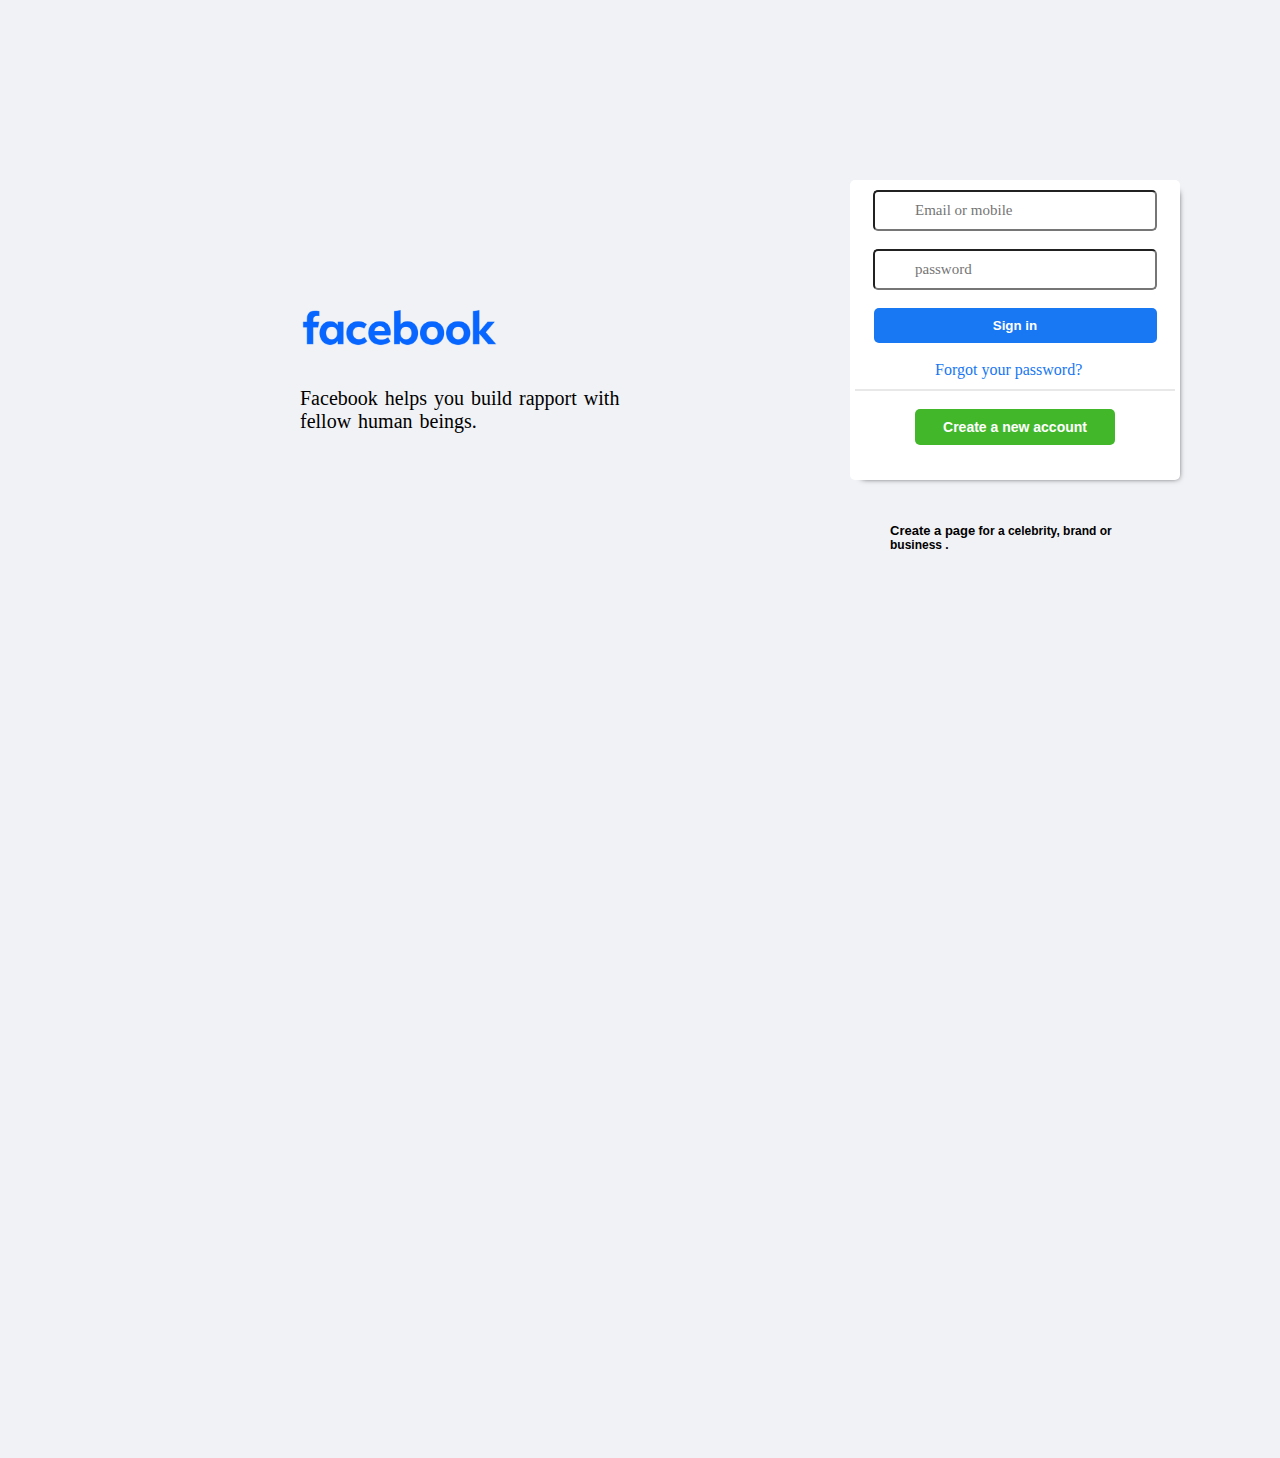
<file: fb-login-clone-main/index.html>
<!DOCTYPE html>
<html lang="en">
<head>
    <meta charset="UTF-8">
    <meta name="viewport" content="width=device-width, initial-scale=1.0">
    <link rel="stylesheet" href="style.css">
    <title>Facebook Clone</title>
</head>
<body>
    <form>
        <input type="text"  placeholder="Email or mobile"/> <br>
        <input type="password" placeholder="password" /> <br>
        <button type="submit">Sign in</button><br>
        <a href="" class="fo-pwd">Forgot your password?</a><br>
        <div class="line"></div><br>
        <button class="btn">Create a new account</button>
    </form>
    <div class="f-container">
        <img src="./Facebook-Logo.png" alt="fb-img">
        <p>Facebook helps you build rapport with fellow human beings.</p>
    </div>
    <div class="sub-link">
        <h3><a href="">Create a page</a> for a celebrity, brand or business .</h3>
    </div>
</body>
</html>
</file>
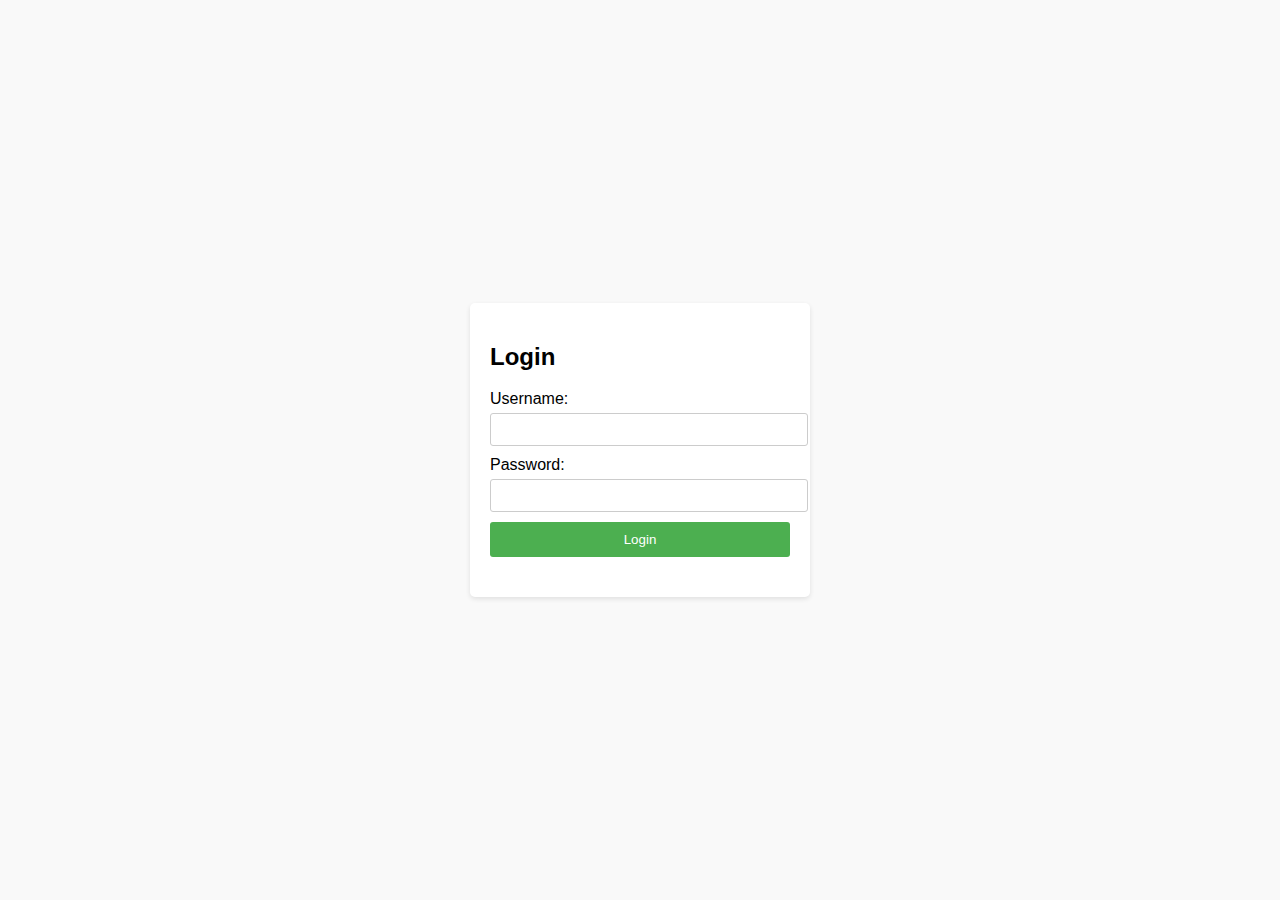
<file: LearningSystem/index.html>
<!DOCTYPE html>
<html lang="en">
<head>
    <meta charset="UTF-8">
    <meta name="viewport" content="width=device-width, initial-scale=1.0">
    <title>Login</title>
    <link rel="stylesheet" href="styles.css">
</head>
<body>
    <div class="container">
        <div class="form-container">
            <form id="login-form">
                <h2>Login</h2>
                <label for="username">Username:</label>
                <input type="text" id="username" name="username" required>
                <label for="password">Password:</label>
                <input type="password" id="password" name="password" required>
                <button type="submit">Login</button>
            </form>
            <div id="message"></div>
        </div>
    </div>
    <script src="scripts.js"></script>
</body>
</html>
</file>
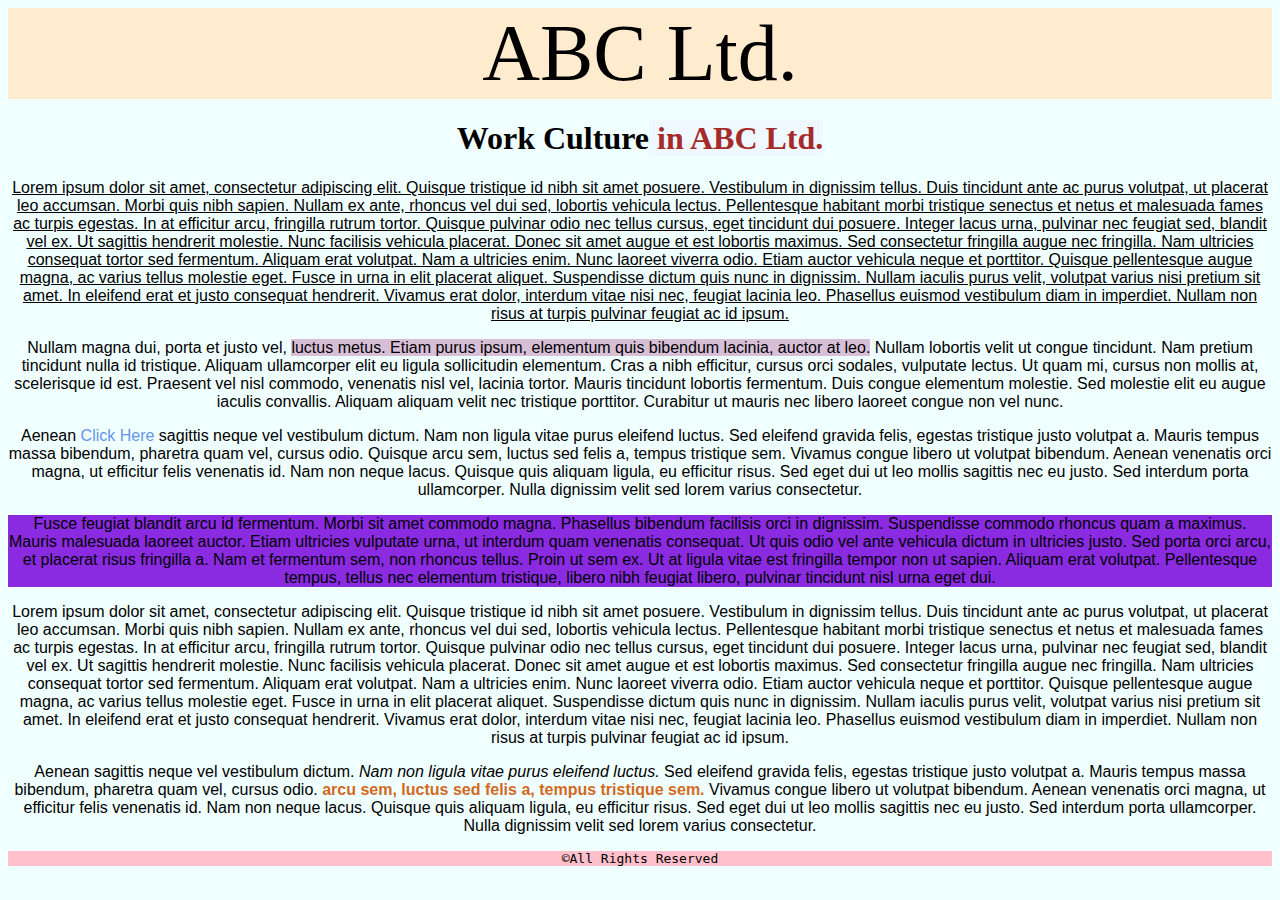
<file: Day-2/home.html>
<!DOCTYPE html>
<html lang="en">
<head>
    <meta charset="UTF-8">
    <meta name="viewport" content="width=device-width, initial-scale=1.0">
    <title>Home Page</title>
    <link rel="stylesheet" href="style.css">
    <link rel="shortcut icon" href="icons8-home-50.png" type="image/x-icon">
    <style>
        footer{
            font-family: monospace;
        }
        footer:hover{
            font-family: cursive;
        }
        p:hover{
            font-weight: bolder;
        }
    </style>
</head>
<body>
    <header>ABC Ltd.</header>
    <h1>Work Culture<span> in ABC Ltd.</span></h1>
    <p style="font-weight: lighter; text-decoration-line:underline;">Lorem ipsum dolor sit amet, consectetur adipiscing elit. Quisque tristique id nibh sit amet posuere. Vestibulum in dignissim tellus. Duis tincidunt ante ac purus volutpat, ut placerat leo accumsan. Morbi quis nibh sapien. Nullam ex ante, rhoncus vel dui sed, lobortis vehicula lectus. Pellentesque habitant morbi tristique senectus et netus et malesuada fames ac turpis egestas. In at efficitur arcu, fringilla rutrum tortor. Quisque pulvinar odio nec tellus cursus, eget tincidunt dui posuere. Integer lacus urna, pulvinar nec feugiat sed, blandit vel ex. Ut sagittis hendrerit molestie. Nunc facilisis vehicula placerat. Donec sit amet augue et est lobortis maximus. Sed consectetur fringilla augue nec fringilla.
        Nam ultricies consequat tortor sed fermentum. Aliquam erat volutpat. Nam a ultricies enim. Nunc laoreet viverra odio. Etiam auctor vehicula neque et porttitor. Quisque pellentesque augue magna, ac varius tellus molestie eget. Fusce in urna in elit placerat aliquet. Suspendisse dictum quis nunc in dignissim. Nullam iaculis purus velit, volutpat varius nisi pretium sit amet. In eleifend erat et justo consequat hendrerit. Vivamus erat dolor, interdum vitae nisi nec, feugiat lacinia leo. Phasellus euismod vestibulum diam in imperdiet. Nullam non risus at turpis pulvinar feugiat ac id ipsum.</p>
    <p>Nullam magna dui, porta et justo vel, <span>luctus metus. Etiam purus ipsum, elementum quis bibendum lacinia, auctor at leo.</span>
        Nullam lobortis velit ut congue tincidunt. Nam pretium tincidunt nulla id tristique. Aliquam ullamcorper elit eu ligula sollicitudin elementum. Cras a nibh efficitur, cursus orci sodales, vulputate lectus. Ut quam mi, cursus non mollis at, scelerisque id est. Praesent vel nisl commodo, venenatis nisl vel, lacinia tortor. Mauris tincidunt lobortis fermentum. Duis congue elementum molestie. Sed molestie elit eu augue iaculis convallis. Aliquam aliquam velit nec tristique porttitor. Curabitur ut mauris nec libero laoreet congue non vel nunc.</p>
    <p>Aenean <a href="https://www.blogger.com/" target="_blank">Click Here</a> sagittis neque vel vestibulum dictum. Nam non ligula vitae purus eleifend luctus. Sed eleifend gravida felis, egestas tristique justo volutpat a. Mauris tempus massa bibendum, pharetra quam vel, cursus odio. Quisque arcu sem, luctus sed felis a, tempus tristique sem. Vivamus congue libero ut volutpat bibendum. Aenean venenatis orci magna, ut efficitur felis venenatis id. Nam non neque lacus. Quisque quis aliquam ligula, eu efficitur risus. Sed eget dui ut leo mollis sagittis nec eu justo. Sed interdum porta ullamcorper. Nulla dignissim velit sed lorem varius consectetur.</p>
    <p id="para">Fusce feugiat blandit arcu id fermentum. Morbi sit amet commodo magna. Phasellus bibendum facilisis orci in dignissim. Suspendisse commodo rhoncus quam a maximus. Mauris malesuada laoreet auctor. Etiam ultricies vulputate urna, ut interdum quam venenatis consequat. Ut quis odio vel ante vehicula dictum in ultricies justo. Sed porta orci arcu, et placerat risus fringilla a. Nam et fermentum sem, non rhoncus tellus. Proin ut sem ex. Ut at ligula vitae est fringilla tempor non ut sapien. Aliquam erat volutpat. Pellentesque tempus, tellus nec elementum tristique, libero nibh feugiat libero, pulvinar tincidunt nisl urna eget dui.</p>
    <p class="paragraph">Lorem ipsum dolor sit amet, consectetur adipiscing elit. Quisque tristique id nibh sit amet posuere. Vestibulum in dignissim tellus. Duis tincidunt ante ac purus volutpat, ut placerat leo accumsan. Morbi quis nibh sapien. Nullam ex ante, rhoncus vel dui sed, lobortis vehicula lectus. Pellentesque habitant morbi tristique senectus et netus et malesuada fames ac turpis egestas. In at efficitur arcu, fringilla rutrum tortor. Quisque pulvinar odio nec tellus cursus, eget tincidunt dui posuere. Integer lacus urna, pulvinar nec feugiat sed, blandit vel ex. Ut sagittis hendrerit molestie. Nunc facilisis vehicula placerat. Donec sit amet augue et est lobortis maximus. Sed consectetur fringilla augue nec fringilla. Nam ultricies consequat tortor sed fermentum. Aliquam erat volutpat. Nam a ultricies enim. Nunc laoreet viverra odio. Etiam auctor vehicula neque et porttitor. Quisque pellentesque augue magna, ac varius tellus molestie eget. Fusce in urna in elit placerat aliquet. Suspendisse dictum quis nunc in dignissim. Nullam iaculis purus velit, volutpat varius nisi pretium sit amet. In eleifend erat et justo consequat hendrerit. Vivamus erat dolor, interdum vitae nisi nec, feugiat lacinia leo. Phasellus euismod vestibulum diam in imperdiet. Nullam non risus at turpis pulvinar feugiat ac id ipsum.</p>
    <p>Aenean sagittis neque vel vestibulum dictum. <em>Nam non ligula vitae purus eleifend luctus.</em> Sed eleifend gravida felis, egestas tristique justo volutpat a. Mauris tempus massa bibendum, pharetra quam vel, cursus odio. <strong>arcu sem, luctus sed felis a, tempus tristique sem.</strong> Vivamus congue libero ut volutpat bibendum. Aenean venenatis orci magna, ut efficitur felis venenatis id. Nam non neque lacus. Quisque quis aliquam ligula, eu efficitur risus. Sed eget dui ut leo mollis sagittis nec eu justo. Sed interdum porta ullamcorper. Nulla dignissim velit sed lorem varius consectetur.</p>
    <footer>&copy;All Rights Reserved</footer>
</body>
</html>
</file>
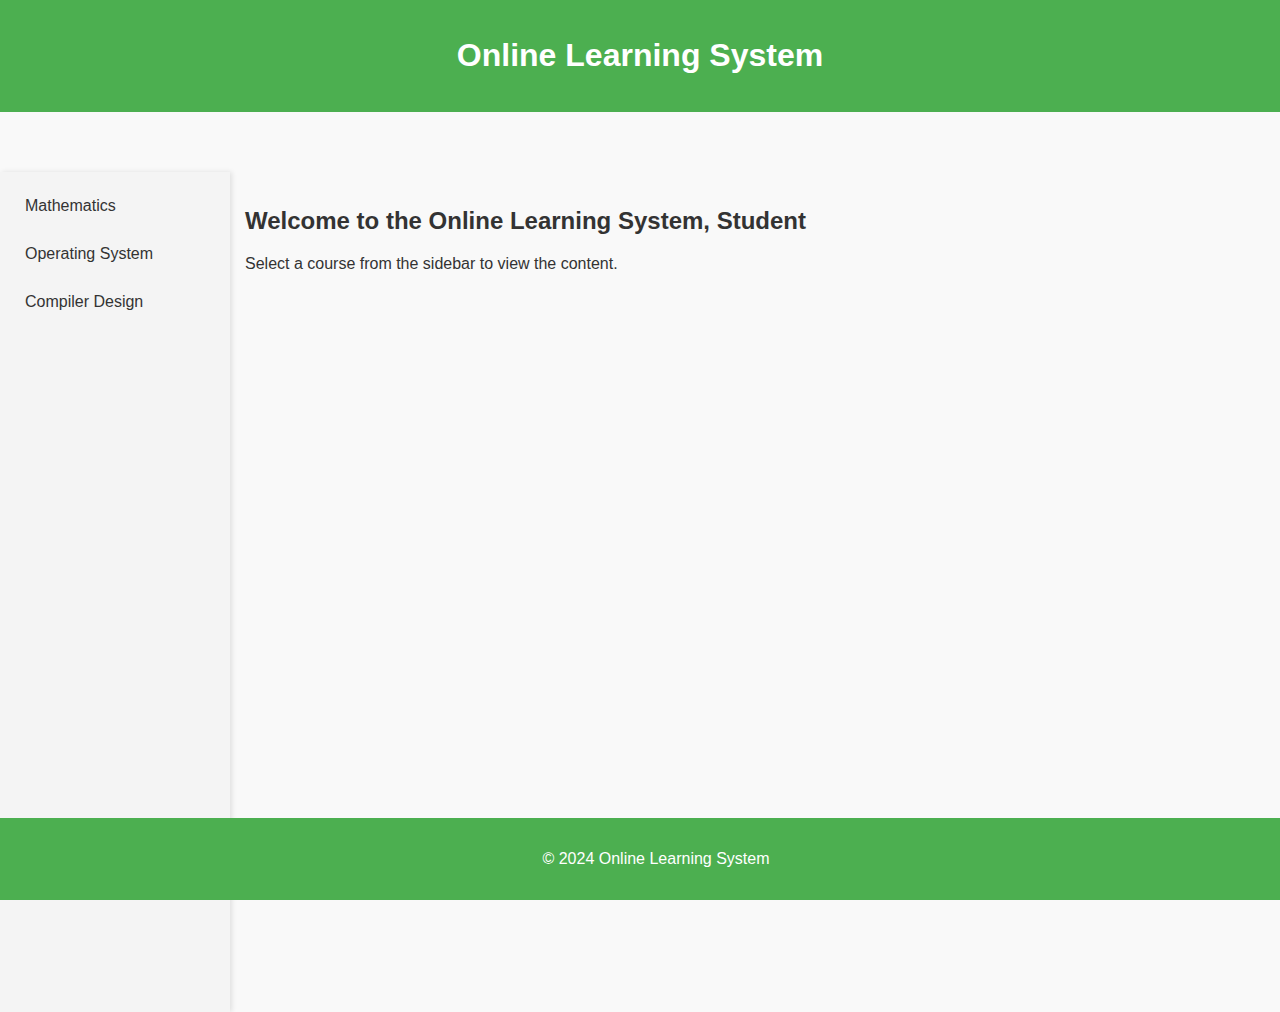
<file: LearningSystem/courses.html>
<!DOCTYPE html>
<html lang="en">
<head>
    <meta charset="UTF-8">
    <meta name="viewport" content="width=device-width, initial-scale=1.0">
    <title>Online Learning System</title>
    <link rel="stylesheet" href="stylescourse.css">
</head>
<body>
    <header>
        <h1>Online Learning System</h1>
    </header>
    <div class="container">
        <nav class="sidebar">
            <ul>
                <li><a href="#" onclick="loadContent('course1')">Mathematics</a></li>
                <li><a href="#" onclick="loadContent('course2')">Operating System</a></li>
                <li><a href="#" onclick="loadContent('course3')">Compiler Design</a></li>
            </ul>
        </nav>
        <main class="content">
            <h2>Welcome to the Online Learning System, Student</h2>
            <p>Select a course from the sidebar to view the content.</p>
        </main>
    </div>
    <footer>
        <p>&copy; 2024 Online Learning System</p>
    </footer>
    <script src="scripts.js"></script>
</body>
</html>
</file>
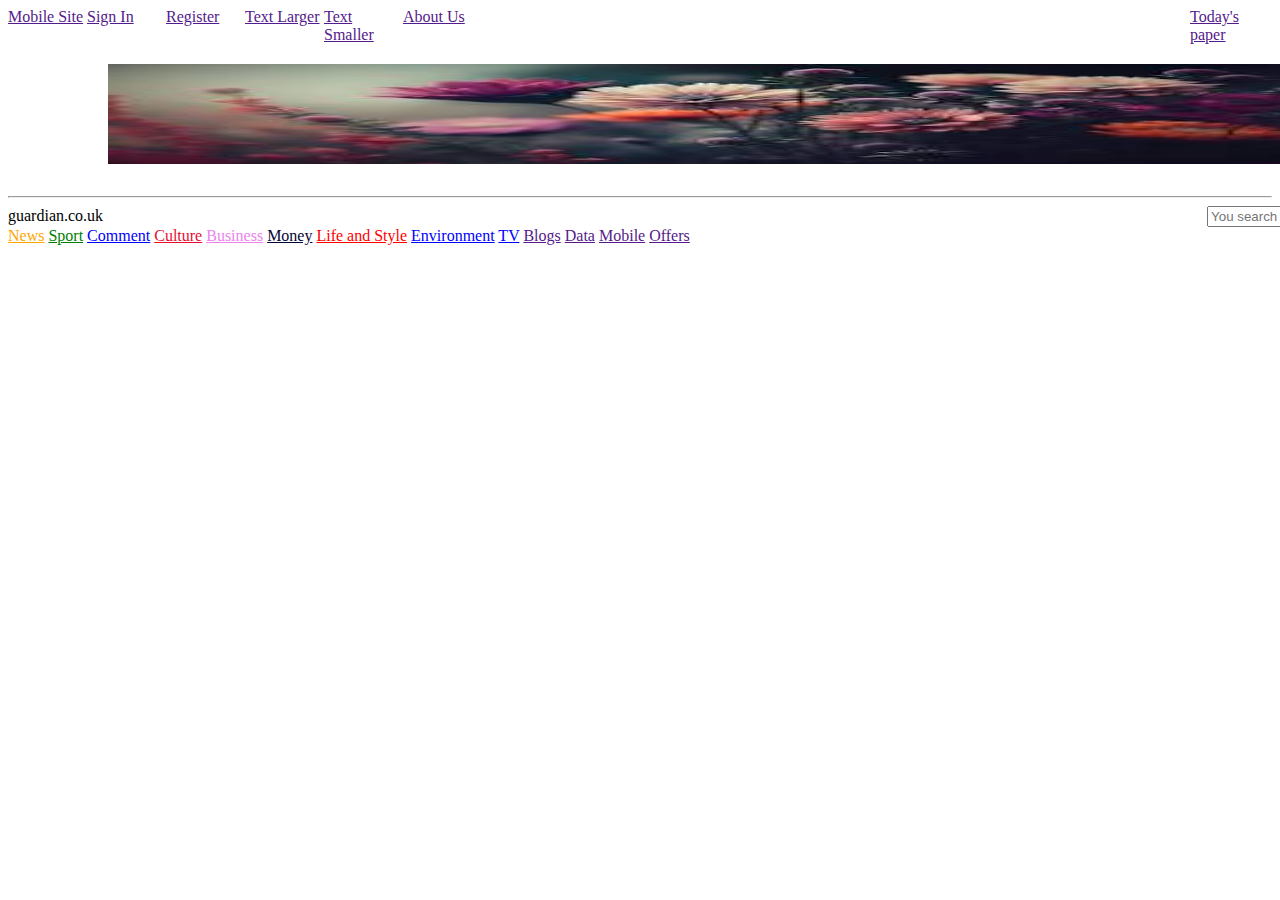
<file: Day-3/Home page/homepage.html>
<!DOCTYPE html>
<html lang="en">
<head>
    <meta charset="UTF-8">
    <meta name="viewport" content="width=device-width, initial-scale=1.0">
    <title>Homepage</title>
    <link rel="icon" href="fav.png" type="image/icon">
    <link rel="stylesheet" href="styles.css">
</head>
<body>
    <div class="nav">
        <div class="nav-1">
            <a href="">Mobile Site</a>
            <a href="">Sign In</a>
            <a href="">Register</a>
            <a href="">Text Larger</a>
            <a href="">Text Smaller</a>
            <a href="">About Us</a>
        </div>
        <div class="nav-2">
            <a href="">Today's paper</a>
            <a href="">Zodiac</a>
        </div>
    </div>
    <img src="[data-uri]" alt="">
    <hr>
    <div class="head-page">
        <p class="heading">guardian.co.uk</p>
        <div class="search-head">
            <input type="search" placeholder="You search terms">
            <select>
                <option value="culture">Culture</option>
                <option value="politics">Politics</option>
                <option value="games">Games</option>
                <option value="market">Market</option>
            </select>
            <input type="submit" value="Search">
        </div>
    </div>
    <br>
    <div class="main-page">
        <a href="" style="color: orange;">News</a>
        <a href="" style="color: green;">Sport</a>
        <a href="" style="color: blue;">Comment</a>
        <a href="" style="color: rgb(232, 13, 49);">Culture</a>
        <a href="" style="color: violet;">Business</a>
        <a href="" style="color: rgb(4, 4, 52);">Money</a>
        <a href="" style="color: rgb(255, 0, 0);">Life and Style</a>
        <a href="" style="color: blue;">Environment</a>
        <a href="" style="color: blue;">TV</a>
        <a href="">Blogs</a>
        <a href="">Data</a>
        <a href="">Mobile</a>
        <a href="">Offers</a>
    </div>
</body> 
</html>
</file>
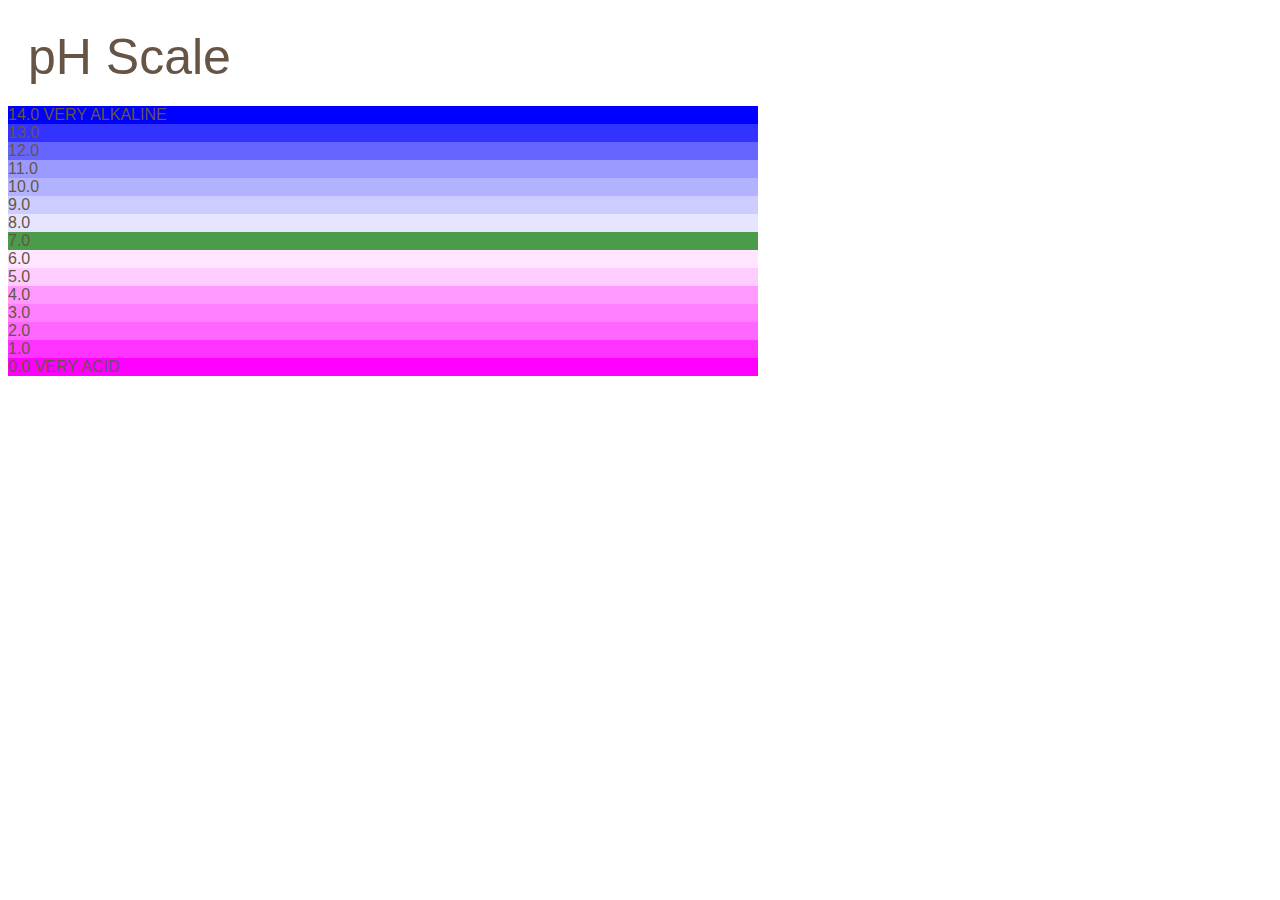
<file: Day-3/pH Scale/phScale.html>
<!DOCTYPE html>
<html lang="en">
<head>
    <meta charset="UTF-8">
    <meta name="viewport" content="width=device-width, initial-scale=1.0">
    <title>phScale</title>
    <link rel="stylesheet" href="style.css">
</head>
<body>
    <header>pH Scale</header>
    <div id="one">14.0 VERY ALKALINE</div>
    <div id="two">13.0</div>
    <div id="three">12.0</div>
    <div id="four">11.0</div>
    <div id="five">10.0</div>
    <div id="six">9.0</div>
    <div id="seven">8.0</div>
    <div id="eight">7.0</div>
    <div id="nine">6.0</div>
    <div id="ten">5.0</div>
    <div id="eleven">4.0</div>
    <div id="twelve">3.0</div>
    <div id="thirteen">2.0</div>
    <div id="fourteen">1.0</div>
    <div id="fifteen">0.0 VERY ACID</div>
</body>
</html>
</file>
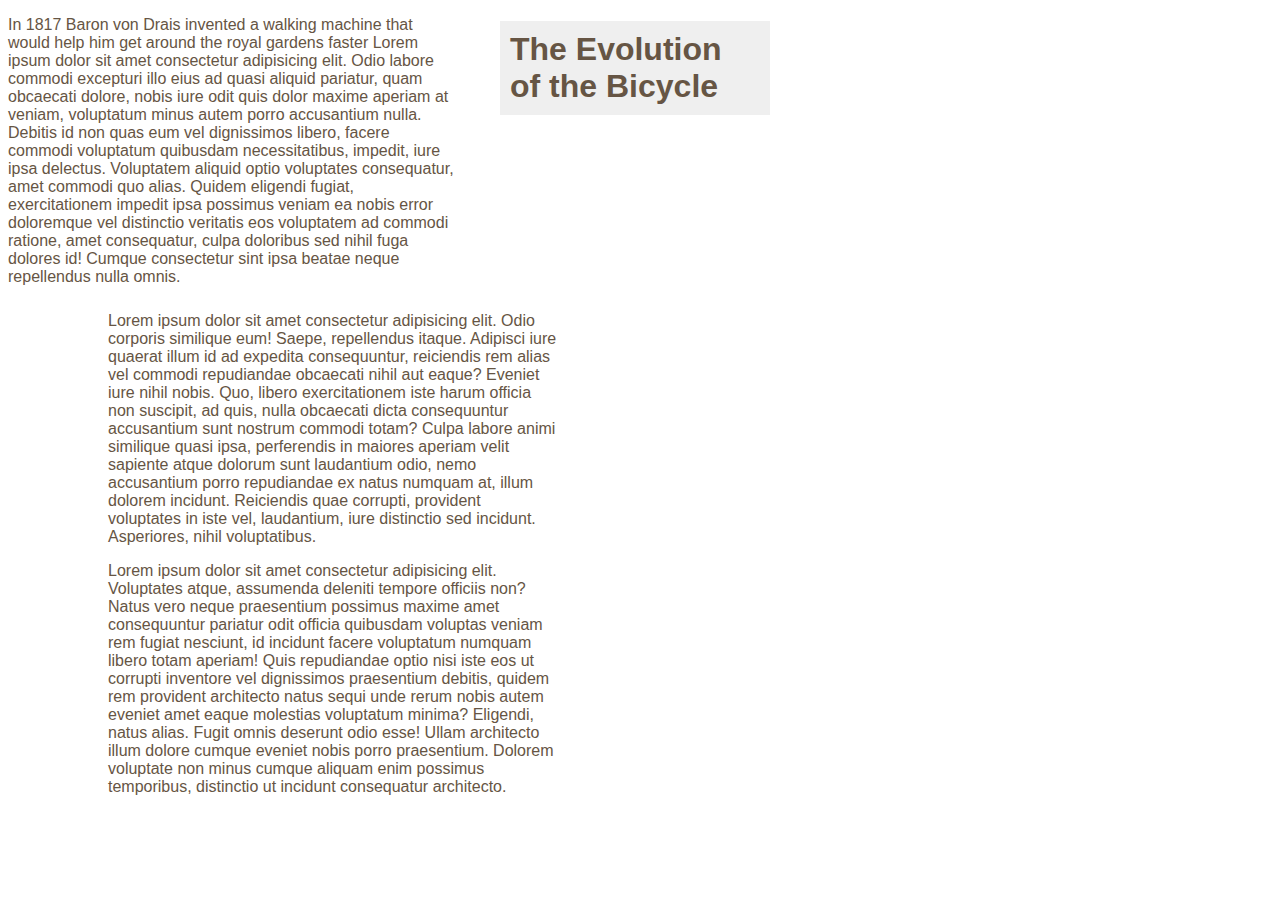
<file: Day-3/pH Scale/position.html>
<!DOCTYPE html>
<html lang="en">
<head>
    <meta charset="UTF-8">
    <meta name="viewport" content="width=device-width, initial-scale=1.0">
    <title>Document</title>
    <link rel="stylesheet" href="style.css">
</head>
<body>
    <h1 class="abs-example">The Evolution of the Bicycle</h1>
    <p>In 1817 Baron von Drais invented a walking 
       machine that would help him get around the 
       royal gardens faster Lorem ipsum dolor sit amet consectetur adipisicing elit. Odio labore commodi excepturi illo eius ad quasi aliquid pariatur, quam obcaecati dolore, nobis iure odit quis dolor maxime aperiam at veniam, voluptatum minus autem porro accusantium nulla. Debitis id non quas eum vel dignissimos libero, facere commodi voluptatum quibusdam necessitatibus, impedit, iure ipsa delectus. Voluptatem aliquid optio voluptates consequatur, amet commodi quo alias. Quidem eligendi fugiat, exercitationem impedit ipsa possimus veniam ea nobis error doloremque vel distinctio veritatis eos voluptatem ad commodi ratione, amet consequatur, culpa doloribus sed nihil fuga dolores id! Cumque consectetur sint ipsa beatae neque repellendus nulla omnis.</p>
    <p class="example">Lorem ipsum dolor sit amet consectetur adipisicing elit. Odio corporis similique eum! Saepe, repellendus itaque. Adipisci iure quaerat illum id ad expedita consequuntur, reiciendis rem alias vel commodi repudiandae obcaecati nihil aut eaque? Eveniet iure nihil nobis. Quo, libero exercitationem iste harum officia non suscipit, ad quis, nulla obcaecati dicta consequuntur accusantium sunt nostrum commodi totam? Culpa labore animi similique quasi ipsa, perferendis in maiores aperiam velit sapiente atque dolorum sunt laudantium odio, nemo accusantium porro repudiandae ex natus numquam at, illum dolorem incidunt. Reiciendis quae corrupti, provident voluptates in iste vel, laudantium, iure distinctio sed incidunt. Asperiores, nihil voluptatibus.</p>
    <p class="example">Lorem ipsum dolor sit amet consectetur adipisicing elit. Voluptates atque, assumenda deleniti tempore officiis non? Natus vero neque praesentium possimus maxime amet consequuntur pariatur odit officia quibusdam voluptas veniam rem fugiat nesciunt, id incidunt facere voluptatum numquam libero totam aperiam! Quis repudiandae optio nisi iste eos ut corrupti inventore vel dignissimos praesentium debitis, quidem rem provident architecto natus sequi unde rerum nobis autem eveniet amet eaque molestias voluptatum minima? Eligendi, natus alias. Fugit omnis deserunt odio esse! Ullam architecto illum dolore cumque eveniet nobis porro praesentium. Dolorem voluptate non minus cumque aliquam enim possimus temporibus, distinctio ut incidunt consequatur architecto.</p>
    </body>
</html>
</file>
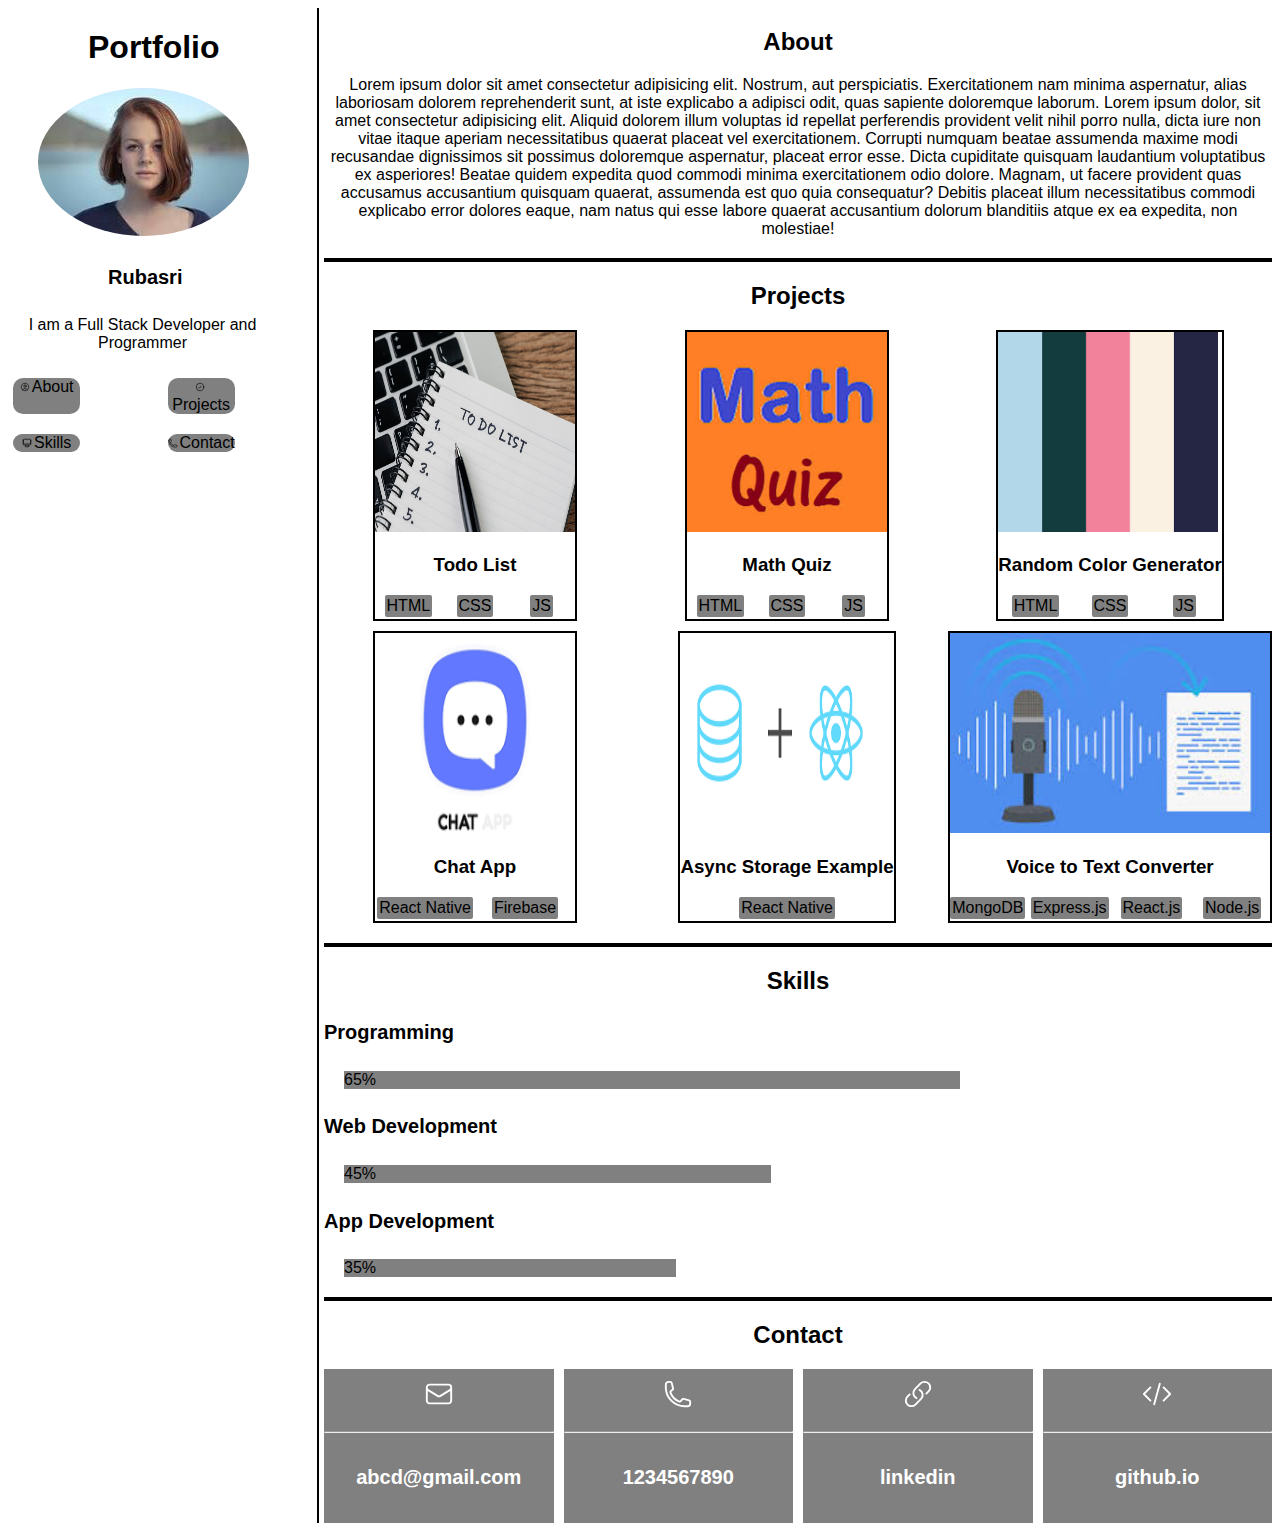
<file: Day-3/Portfolio/portfolio.html>
<!DOCTYPE html>
<html lang="en">
<head>
    <meta charset="UTF-8">
    <meta name="viewport" content="width=device-width, initial-scale=1.0">
    <title>Portfolio</title>
    <link rel="stylesheet" href="style.css">
    <link rel="icon" href="https://img.icons8.com/?size=30&id=61038&format=png" type="icon">
</head>
<body>
    <div class="parent">
        <div class="parent1">
            <h1>Portfolio</h1>
            <img src="[data-uri]" class="person"><br>
            <h4 style="margin-left: 100px;">Rubasri</h4>
            <p style="margin-right: 40px;">I am a Full Stack Developer and Programmer</p>
            <div class="links">
                <a href="#about"><svg xmlns="http://www.w3.org/2000/svg" fill="none" viewBox="0 0 24 24" stroke-width="1.5" stroke="currentColor" class="w-6 h-6">
                    <path stroke-linecap="round" stroke-linejoin="round" d="M17.982 18.725A7.488 7.488 0 0 0 12 15.75a7.488 7.488 0 0 0-5.982 2.975m11.963 0a9 9 0 1 0-11.963 0m11.963 0A8.966 8.966 0 0 1 12 21a8.966 8.966 0 0 1-5.982-2.275M15 9.75a3 3 0 1 1-6 0 3 3 0 0 1 6 0Z" />
                    </svg>About</a><br>
                <a href="#projects"><svg xmlns="http://www.w3.org/2000/svg" fill="none" viewBox="0 0 24 24" stroke-width="1.5" stroke="currentColor" class="w-6 h-6">
                    <path stroke-linecap="round" stroke-linejoin="round" d="M9 12.75 11.25 15 15 9.75M21 12a9 9 0 1 1-18 0 9 9 0 0 1 18 0Z" />
                    </svg>Projects</a><br>
                <a href="#skills"><svg xmlns="http://www.w3.org/2000/svg" fill="none" viewBox="0 0 24 24" stroke-width="1.5" stroke="currentColor" class="w-1 h-1">
                    <path stroke-linecap="round" stroke-linejoin="round" d="M9 17.25v1.007a3 3 0 0 1-.879 2.122L7.5 21h9l-.621-.621A3 3 0 0 1 15 18.257V17.25m6-12V15a2.25 2.25 0 0 1-2.25 2.25H5.25A2.25 2.25 0 0 1 3 15V5.25m18 0A2.25 2.25 0 0 0 18.75 3H5.25A2.25 2.25 0 0 0 3 5.25m18 0V12a2.25 2.25 0 0 1-2.25 2.25H5.25A2.25 2.25 0 0 1 3 12V5.25" />
                    </svg>Skills</a><br>
                <a href="#contact"><svg xmlns="http://www.w3.org/2000/svg" fill="none" viewBox="0 0 24 24" stroke-width="1.5" stroke="currentColor" class="w-6 h-6">
                    <path stroke-linecap="round" stroke-linejoin="round" d="M2.25 6.75c0 8.284 6.716 15 15 15h2.25a2.25 2.25 0 0 0 2.25-2.25v-1.372c0-.516-.351-.966-.852-1.091l-4.423-1.106c-.44-.11-.902.055-1.173.417l-.97 1.293c-.282.376-.769.542-1.21.38a12.035 12.035 0 0 1-7.143-7.143c-.162-.441.004-.928.38-1.21l1.293-.97c.363-.271.527-.734.417-1.173L6.963 3.102a1.125 1.125 0 0 0-1.091-.852H4.5A2.25 2.25 0 0 0 2.25 4.5v2.25Z" />
                    </svg>Contact</a><br>
            </div>
        </div>
        <div class="parent2">
            <div class="p-child1" id="about">
                <h2>About</h2>
                <p>Lorem ipsum dolor sit amet consectetur adipisicing elit. Nostrum, aut perspiciatis. Exercitationem nam minima aspernatur, alias laboriosam dolorem reprehenderit sunt, at iste explicabo a adipisci odit, quas sapiente doloremque laborum. Lorem ipsum dolor, sit amet consectetur adipisicing elit. Aliquid dolorem illum voluptas id repellat perferendis provident velit nihil porro nulla, dicta iure non vitae itaque aperiam necessitatibus quaerat placeat vel exercitationem. Corrupti numquam beatae assumenda maxime modi recusandae dignissimos sit possimus doloremque aspernatur, placeat error esse. Dicta cupiditate quisquam laudantium voluptatibus ex asperiores! Beatae quidem expedita quod commodi minima exercitationem odio dolore. Magnam, ut facere provident quas accusamus accusantium quisquam quaerat, assumenda est quo quia consequatur? Debitis placeat illum necessitatibus commodi explicabo error dolores eaque, nam natus qui esse labore quaerat accusantium dolorum blanditiis atque ex ea expedita, non molestiae!</p>
            </div>
            <hr class="line">
            <div class="p-child2" id="projects">
                <h2>Projects</h2>
                <div class="img-parent">
                    <div class="todo image">
                        <img src="images/todo.png">
                        <h3>Todo List</h3>
                        <div class="sparent1">
                            <div class="p">HTML</div>
                            <div class="p">CSS</div>
                            <div class="p">JS</div>
                        </div>
                    </div>
                    <div class="quiz image">
                        <img src="images/quiz.png">
                        <h3>Math Quiz</h3>
                        <div class="sparent1">
                            <div class="p">HTML</div>
                            <div class="p">CSS</div>
                            <div class="p">JS</div>
                        </div>
                    </div>
                    <div class="color image">
                        <img src="images/color.png" style="width: 220px;">
                        <h3>Random Color Generator</h3>
                        <div class="sparent1">
                            <div class="p">HTML</div>
                            <div class="p">CSS</div>
                            <div class="p">JS</div>
                        </div>
                    </div>
                    <div class="chat image">
                        <img src="images/chat.png">
                        <h3>Chat App</h3>
                        <div class="sparent2">
                            <div class="p">React Native</div>
                            <div class="p">Firebase</div>
                        </div>
                    </div>
                    <div class="async image">
                        <img src="images/async.png">
                        <h3>Async Storage Example</h3>
                        <div class="sparent4">
                            <div class="p">React Native</div>
                        </div>
                    </div>
                    <div class="voice image">
                        <img src="images/voice.png" style="width: 320px;">
                        <h3>Voice to Text Converter</h3>
                        <div class="sparent3">
                            <div class="p">MongoDB</div>
                            <div class="p">Express.js</div>
                            <div class="p">React.js</div>
                            <div class="p">Node.js</div>
                        </div>
                    </div>
                </div>
            </div>
            <hr class="line">
            <div class="p-child3" id="skills">
                <h2>Skills</h2>
                <div class="skill-parent">
                    <div>
                        <h4>Programming</h4>
                        <div style="width: 65%;" class="skill">65%</div>
                    </div>
                    <div>
                        <h4>Web Development</h4>
                        <div style="width: 45%;" class="skill">45%</div>
                    </div>
                    <div>
                        <h4>App Development</h4>
                        <div style="width: 35%;" class="skill">35%</div>
                    </div>
                </div>
            </div>
            <hr class="line">
            <div class="p-child4" id="contact">
                <h2>Contact</h2>
                <div class="contact-parent">
                    <div class="contact-child">
                        <svg xmlns="http://www.w3.org/2000/svg" fill="none" viewBox="0 0 24 24" stroke-width="1.5" stroke="currentColor" class="w-6 h-6">
                            <path stroke-linecap="round" stroke-linejoin="round" d="M21.75 6.75v10.5a2.25 2.25 0 0 1-2.25 2.25h-15a2.25 2.25 0 0 1-2.25-2.25V6.75m19.5 0A2.25 2.25 0 0 0 19.5 4.5h-15a2.25 2.25 0 0 0-2.25 2.25m19.5 0v.243a2.25 2.25 0 0 1-1.07 1.916l-7.5 4.615a2.25 2.25 0 0 1-2.36 0L3.32 8.91a2.25 2.25 0 0 1-1.07-1.916V6.75" />
                          </svg>
                          <hr>
                        <h5>abcd@gmail.com</h5>
                    </div>  
                    <div class="contact-child">
                        <svg xmlns="http://www.w3.org/2000/svg" fill="none" viewBox="0 0 24 24" stroke-width="1.5" stroke="currentColor" class="w-6 h-6">
                            <path stroke-linecap="round" stroke-linejoin="round" d="M2.25 6.75c0 8.284 6.716 15 15 15h2.25a2.25 2.25 0 0 0 2.25-2.25v-1.372c0-.516-.351-.966-.852-1.091l-4.423-1.106c-.44-.11-.902.055-1.173.417l-.97 1.293c-.282.376-.769.542-1.21.38a12.035 12.035 0 0 1-7.143-7.143c-.162-.441.004-.928.38-1.21l1.293-.97c.363-.271.527-.734.417-1.173L6.963 3.102a1.125 1.125 0 0 0-1.091-.852H4.5A2.25 2.25 0 0 0 2.25 4.5v2.25Z" />
                          </svg>    
                          <hr>                      
                          <h5>1234567890</h5>
                    </div>  
                    <div class="contact-child">
                        <svg xmlns="http://www.w3.org/2000/svg" fill="none" viewBox="0 0 24 24" stroke-width="1.5" stroke="currentColor" class="w-6 h-6">
                            <path stroke-linecap="round" stroke-linejoin="round" d="M13.19 8.688a4.5 4.5 0 0 1 1.242 7.244l-4.5 4.5a4.5 4.5 0 0 1-6.364-6.364l1.757-1.757m13.35-.622 1.757-1.757a4.5 4.5 0 0 0-6.364-6.364l-4.5 4.5a4.5 4.5 0 0 0 1.242 7.244" />
                          </svg>                          
                          <hr>                                              
                          <h5>linkedin</h5>
                    </div> 
                    <div class="contact-child">
                        <svg xmlns="http://www.w3.org/2000/svg" fill="none" viewBox="0 0 24 24" stroke-width="1.5" stroke="currentColor" class="w-6 h-6">
                            <path stroke-linecap="round" stroke-linejoin="round" d="M17.25 6.75 22.5 12l-5.25 5.25m-10.5 0L1.5 12l5.25-5.25m7.5-3-4.5 16.5" />
                          </svg>                             
                          <hr>                                              
                          <h5>github.io</h5>
                    </div>                   
                </div>
            </div>
        </div>
    </div>
</body>
</html>
</file>
<file: fb-login-clone-main/style.css>
*{
    margin: 0;
    padding: 0;
    text-decoration: none;
    outline: none;
}
body{
    width: 100%;
    background-color: #f0f2f5;
}
form{
    background-color: #fff;
    position: absolute;
    width: 320px;
    height: 270px;
    padding: 10px 5px 20px 5px;
    margin: -10vh 850px;
    border-radius: 5px;
    box-shadow: 5px 5px 6px -7px;
}
input[type="text"], input[type="password"]{
    display: block;
    background-color: #fff;
    margin: auto;
    width: 200px;
    padding: 10px 40px;
    border-radius: 5px;
    color: black;
    font-family: "Segoe UI";
    font-size: 15px;
    text-align: left;
}
button{
    border: none;
    background-color: #1877f2;
    color: white;
    margin: auto;
    width: 283px;
    display: block;
    border-radius: 5px;
    padding: 10px 0;
    font-weight: bold;
    cursor: pointer;
}
.fo-pwd{
    display: inline;
    width: 200px;
    margin: auto;
    color: #1877f2;
    padding-left: 80px;
    padding-bottom: 1080px;
    font-family: "Segoe UI";
    font-weight: 400;
}
.line{
    margin-top: 10px;
    border-top: 2px solid #222;
    opacity: 0.1;
}
.btn{
    width: 200px;
    font-size: 14px;
    background-color: #42b72a;
    text-align: center;
}
.sub-link h3{
    width: 275px;
    position: relative;
    color: black;
    font-family: "Segoe UI",Arial;
    padding: 130px 890px;
    font-size: 12px;
    font-weight: 600;
    padding-top: 90px;
}
.sub-link a{
    color: black;
    font-weight: bold;
    font-size: 13px;
}
.f-container{
    width: 350px;
    margin-left: 300px;
    margin-top: 30vh;
    font-family: "Segoe UI",Roboto,"San Francisco";
}
.f-container img{
    width: 200px;
}
p{
    font-size: 20px;
    font-weight: 400;
    word-spacing: 2px;
    padding: 0;
}
</file>
<file: LearningSystem/styles.css>
body {
    font-family: Arial, sans-serif;
    margin: 0;
    padding: 0;
    background-color: #f9f9f9;
}

.container {
    display: flex;
    justify-content: center;
    align-items: center;
    height: 100vh;
}

.form-container {
    background-color: #fff;
    padding: 20px;
    border-radius: 5px;
    box-shadow: 0 2px 5px rgba(0, 0, 0, 0.1);
    width: 300px;
}

form {
    margin-bottom: 20px;
}

label {
    display: block;
    margin-bottom: 5px;
}

input {
    width: 100%;
    padding: 8px;
    margin-bottom: 10px;
    border: 1px solid #ccc;
    border-radius: 3px;
}

button {
    width: 100%;
    padding: 10px;
    background-color: #4CAF50;
    color: white;
    border: none;
    border-radius: 3px;
    cursor: pointer;
    transition: background-color 0.3s;
}

button:hover {
    background-color: #45a049;
}

#message {
    text-align: center;
    color: #333;
    margin-top: 10px;
}
</file>
<file: Day-2/style.css>
header,h1,p,footer{
    text-align: center;
}
table{
    margin-left: auto;
    margin-right: auto;
}
body{
    background-color: azure;
}
.about{
    background-color: beige;
    color: black;
}
.zoom{
    transition: transform .2s;
}
.zoom:hover{
    transform: scale(1.5);
}
span{
    background-color: thistle;
}
header{
    background-color: blanchedalmond;
    font-size: 80px
}
footer{
    background-color: blanchedalmond;
}
p>a{
    font-family: 'Segoe UI', Tahoma, Geneva, Verdana, sans-serif;
    color: cornflowerblue;
    text-decoration: double;
}
h1 span{
    color: brown;
    background-color:aliceblue;
}
p+footer{
    background-color: pink;
}
h1~p{
    font-family:'Lucida Sans', 'Lucida Sans Regular', 'Lucida Grande', 'Lucida Sans Unicode', Geneva, Verdana, sans-serif ;
}
#para{
    background-color: blueviolet;
}
.paragraph{
    background-image: url("https://wallpapers.com/images/featured/flower-pictures-unpxbv1q9kxyqr1d.jpg");
    background-size: cover;
    background-position: center center;
}
p strong{
    font-weight: 1080;
    color: chocolate;
}
.video{
    border: 6px solid gray;
}
img{
    border: 4px solid brown;
}
</file>
<file: LearningSystem/stylescourse.css>
body {
    font-family: Arial, sans-serif;
    margin: 0;
    padding: 0;
    background-color: #f9f9f9;
    color: #333; /* Main text color */
}

header {
    background-color: #4CAF50;
    color: white;
    padding: 1rem;
    text-align: center;
    margin-bottom: 20px;
}

.container {
    display: flex;
    margin-top: 60px; /* Adjust for header height */
    min-height: calc(100vh - 60px); /* Adjust for header height */
}

.sidebar {
    background-color: #f4f4f4; /* Lighter background color */
    width: 200px;
    padding: 15px;
    color: #333; /* Text color */
    box-shadow: 2px 0 5px rgba(0, 0, 0, 0.1); /* Add a shadow for depth */
}

.sidebar ul {
    list-style: none;
    padding: 0;
    margin: 0;
}

.sidebar ul li {
    margin-bottom: 10px;
}

.sidebar ul li a {
    color: #333; /* Text color */
    text-decoration: none;
    display: block;
    padding: 10px;
    border-radius: 5px;
    transition: background-color 0.3s;
}

.sidebar ul li a:hover {
    background-color: #ddd; /* Lighter background color on hover */
    color: #444; /* Darker text color on hover */
}

.content {
    flex: 1;
    padding: 15px;
}

footer {
    background-color: #4CAF50;
    color: white;
    text-align: center;
    padding: 1rem;
    position: fixed;
    bottom: 0;
    width: 100%;
}
</file>
<file: Day-3/Home page/styles.css>
.nav{
    display: grid;
    grid-template-columns: 1fr 1fr;
}
.nav-1{
    width: 75%;
    display: grid;
    grid-template-columns: repeat(6,1fr);
}
.nav-2{
    width: 25%;
    display: grid;
    grid-template-columns: 1fr 1fr;
    justify-items: end;
    position: relative;
    left: 550px;
}
img{
    padding: 20px 100px;
    width: 1300px;
    height: 100px;
    justify-content: center;
}
div{
    display: inline;
}
.heading{
    display: inline;
}
.search-head{
    position: relative;
    left: 1100px;
}
</file>
<file: Day-3/pH Scale/style.css>
header{
    background-color: white;
    font-size: 50px;
    padding: 20px;
}
#one{
    background-color: rgba(0, 0, 255, 1);
}
#two{
    background-color: rgba(0, 0, 255, 0.8);
}
#three{
    background-color: rgba(0, 0, 255, 0.6);
}
#four{
    background-color:  rgba(0, 0, 255, 0.4);
}
#five{
    background-color:  rgba(0, 0, 255, 0.3);
}
#six{
    background-color:  rgba(0, 0, 255, 0.2);
}
#seven{
    background-color:  rgba(0, 0, 255, 0.1);
}
#eight{
    background-color: rgba(29, 131, 29, 0.8);
}
#nine{
    background-color: rgba(255,0,255,0.1);
}
#ten{
    background-color: rgba(255,0,255,0.2);
}
#eleven{
    background-color: rgba(255,0,255,0.4);
}
#twelve{
    background-color: rgba(255,0,255,0.5);
}
#thirteen{
    background-color: rgba(255,0,255,0.6);
}
#fourteen{
    background-color: rgba(255,0,255,0.8);
}
#fifteen{
    background-color: rgba(255,0,255,1);
}

/*************************************************Position.html***************************************/
body {
    width: 750px;
    font-family: Arial, Verdana, sans-serif;
    color: #665544;}
h1 {
    background-color: #efefef;
    padding: 10px;}
p {
    width: 450px;
}
p.example {
    position: relative;
    top: 10px;
    left: 100px;
}
.abs-example{
position: absolute;
top: 0px;
left: 500px;
width: 250px;
}
</file>
<file: Day-3/Portfolio/style.css>
*{
    font-family: 'Segoe UI', Tahoma, Geneva, Verdana, sans-serif;
}
.person{
    border-radius: 50%;
    margin-left: 30px;
}
h1{
    margin-left: 80px;
}
.parent1{
    border-right: 2px solid;
    margin-right: 5px;
}
svg{
    height: 10px;
    width: 10px;
    padding-right: 2px;
}
a{
    text-decoration: none;
    color: black;
    margin: 10px 5px;
    background-color: gray;
    border-radius: 10px;
    text-align: center;
}
.parent{
    display: grid;
    grid-template-columns: 1fr 3fr;
}
p, h3,h2{
    text-align: center;
}
.about{
    text-align: center;
}
.img-parent{
    display: grid;
    grid-template-columns: 4fr 4fr 4fr;
    grid-template-rows: 2fr 2fr;
    gap: 10px;
    justify-items: center;
}
.p-child2 img{
    height: 200px;
    width: 200px;
}
.image{
    border: 2px solid;
    transition: transform .2s;
}
.image:hover{
    transform: scale(1.5);
}
.skill{
    background-color: gray;
    margin: 20px;
}
.contact-parent{
    display: grid;
    grid-template-columns: 2fr 2fr 2fr 2fr;
    gap: 10px;
}
.contact-child svg{
    height: 30px;
    width: 30px;
    padding: 10px;
}
h4{
    font-size: 20px;
}
.contact-child h5{
    font-size: 20px;
}
.links{
    display: grid;
    grid-template-columns: 1fr 1fr 1fr 1fr;
}
.contact-child{
    background-color: gray;
    color: white;
    width: 100%;
    text-align: center;
    transition: transform .2s;
}
.contact-child:hover{
    transform: scale(1.5);
}
.line{
    border: 2px solid black;
    margin-top: 20px;
    margin-bottom: 20px;
}
.sparent1{
    display: grid;
    grid-template-columns: 1fr 1fr 1fr;
    justify-items: center;
}
.sparent2{
    display: grid;
    grid-template-columns: 1fr 1fr;
    justify-items: center;
}
.sparent3{
    display: grid;
    grid-template-columns: 1fr 1fr 1fr 1fr;
    justify-items: center;
    gap: 5px;
}
.sparent4{
    display: grid;
    justify-items: center;
}
.p{
    background-color: gray;
    padding: 2px;
    margin-bottom: 2px;
    border-radius: 2px;
}
</file>
